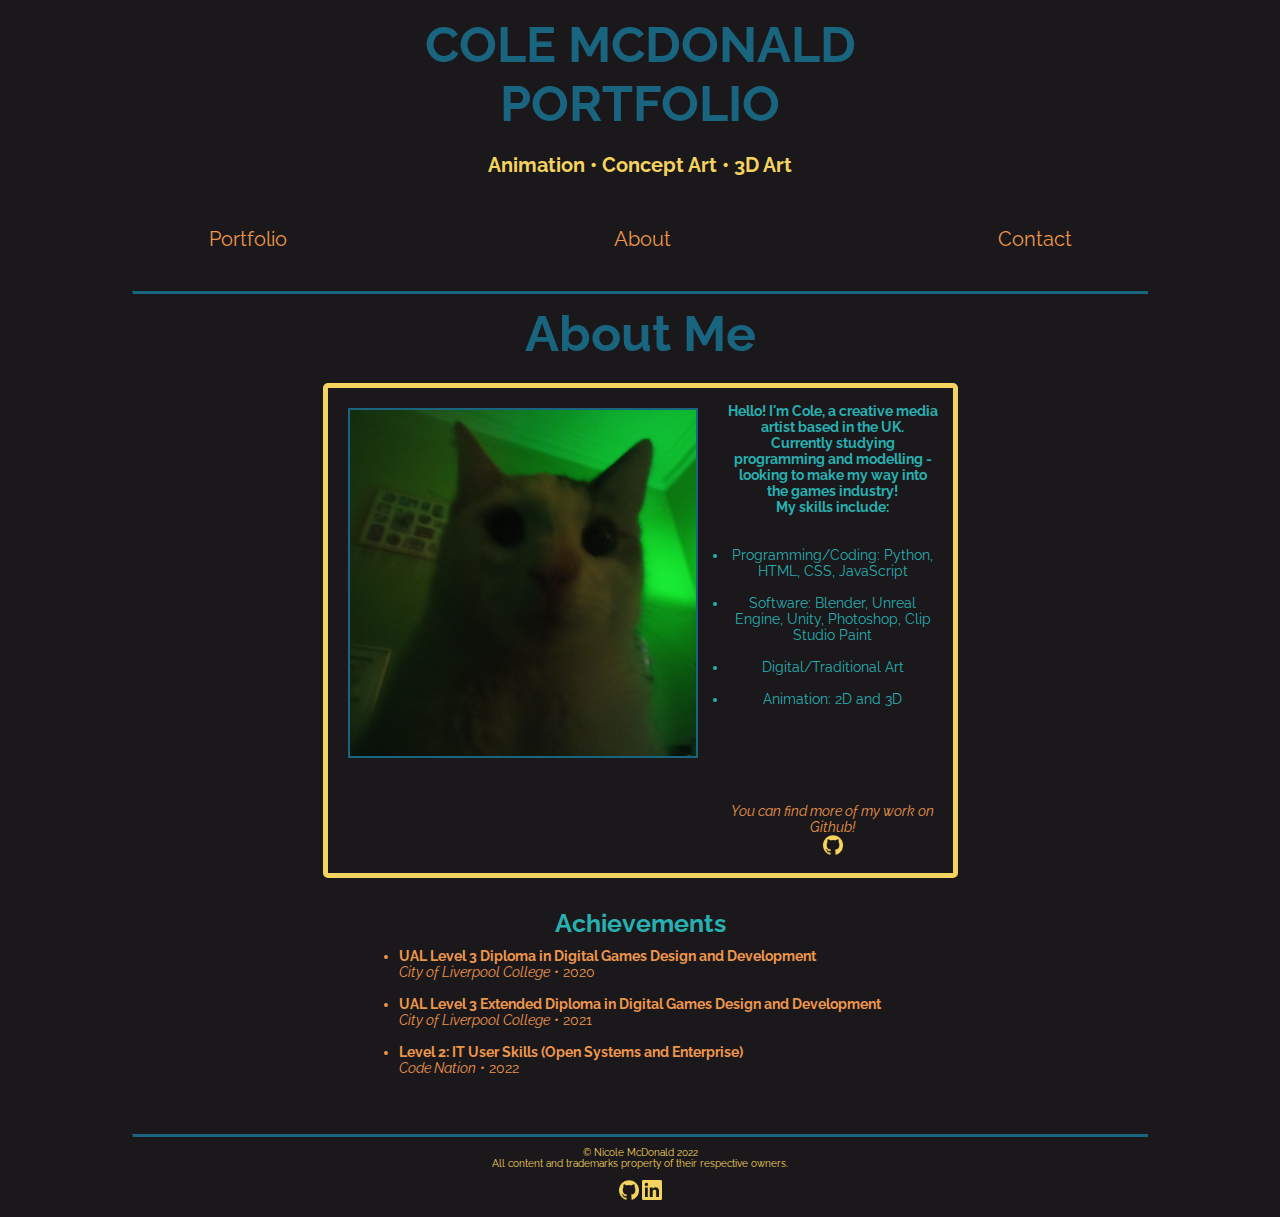
<file: aboutme.html>
<!DOCTYPE html>
<html lang="en">

<head>
    <link rel="stylesheet" href="main.css">
    <meta charset="UTF-8">
    <title>About</title>
</head>

<body>
    <!-- Header -->
    <div id="header">
        <div class="container-header">
            <h1>COLE MCDONALD<br>PORTFOLIO</h1>
            <h3>Animation • Concept Art • 3D Art</h3>
        </div>
    </div>

    <!-- Pages -->
    <a id="top"></a>
    <div class="container-pages">
        <div id="pages" class="nav-container">
            <a href="index.html">Portfolio</a>
            <a href="aboutme.html">About</a>
            <a href="contactme.html">Contact</a>
        </div>
    </div>
    <hr class="new1">

    <!-- About Me Section -->
    <div class="center">
        <h1>About Me</h1>
        <div class="container-center">
            <div class="container-about">
                <img src="Images/biscuit.jpg" alt="image of artist" width="30%" class="container-about-img">
                <div class="container-txt-skills">
                    <section>
                        <!-- TEXT -->
                        <p>
                            <b>Hello! I'm Cole, a creative media artist based in the UK. <br>
                                Currently studying programming and modelling - looking to make my way into the games
                                industry!<br>
                                My skills include:</b>
                            <br><br><br>

                        </p>
                        <!-- SKILLS -->
                        <li>Programming/Coding: Python, HTML, CSS, JavaScript</li><br>
                        <li>Software: Blender, Unreal Engine, Unity, Photoshop, Clip Studio Paint</li><br>
                        <li>Digital/Traditional Art</li><br>
                        <li>Animation: 2D and 3D</li><br>
                        <br><br><br><br><br>
                        <p class="orange"><i>
                                You can find more of my work on Github!</i></p>
                        <a href="https://github.com/nicmc3" target="_blank"><img src="Images/i_github.png" width="20px"
                                height="20px"></a>
                    </section>
                </div>
            </div>
        </div>
    </div>

    <!-- Achievements Section -->
    <div class="container-center">
        <div class="container-exp">
            <section>
                <div class="center">
                    <h4>Achievements</h4>
                </div>
                <ul class="orange">
                    <li><b>UAL Level 3 Diploma in Digital Games Design and Development</b><br><i>City of Liverpool
                            College</i> • 2020</li><br>
                    <li><b>UAL Level 3 Extended Diploma in Digital Games Design and Development</b><br><i>City of
                            Liverpool
                            College</i> • 2021</li><br>
                    <li><b>Level 2: IT User Skills (Open Systems and Enterprise)</b><br><i>Code Nation</i> • 2022</li>
                    <br>
                </ul>
            </section>
        </div>
    </div>
    <br><br>
</body>
<hr class="new1">
<!-- Footer -->
<footer id="footer">
    <p>
        © Nicole McDonald 2022 <br>
        All content and trademarks property of their respective owners. <br><br>
        <a href="https://github.com/nicmc3"><img src="Images/i_github.png" width="20px" height="20px"></a>
        <a href="https://www.linkedin.com/in/nicole-mcdonald33/"><img src="Images/i_linked.png" width="20px"
                height="20px"></a>
    </p>
</footer>

</html>
</file>
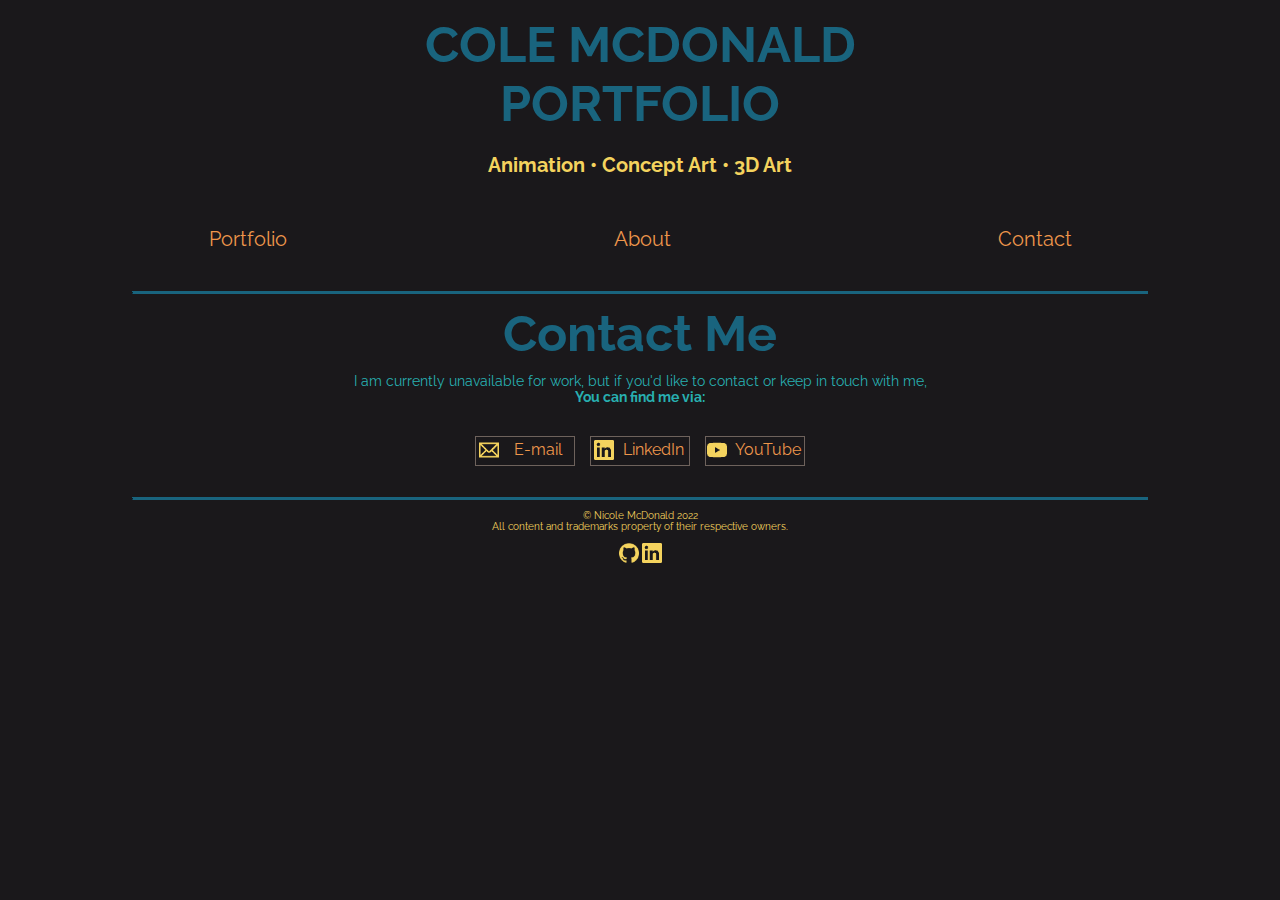
<file: contactme.html>
<!DOCTYPE html>
<html lang="en">

<head>
    <link rel="stylesheet" href="main.css">
    <meta charset="UTF-8">
    <title>Contact</title>
    <script>
    </script>
</head>

<body>
    <!-- Header -->
    <div id="header">
        <div class="container-header">
            <h1>COLE MCDONALD<br>PORTFOLIO</h1>
            <h3>Animation • Concept Art • 3D Art</h3>
        </div>
    </div>

    <!-- Pages -->
    <a id="top"></a>
    <div class="container-pages">
        <div id="pages" class="nav-container">
            <a href="index.html">Portfolio</a>
            <a href="aboutme.html">About</a>
            <a href="contactme.html">Contact</a>
        </div>
    </div>
    <hr class="new1">

    <!-- Contact Me Section -->
    <div class="center">
        <h1>Contact Me</h1>
        <p>I am currently unavailable for work, but if you'd like to contact or keep in touch with me,</p>
        <p><b>You can find me via:</b></p><br>
        <div class="container-contact">
            <div class="container-contact-1" id="contact1">
                <img src="Images/i_mail.png" width="20px" height="20px" id="icon">
                <button class="button"><a href="mailto:nicolemcdonald33@hotmail.co.uk">E-mail</a></button>
                <br><br>
            </div>
            <div class="container-contact-1" id="contact2">
                <img src="Images/i_linked.png" width="20px" height="20px" id="icon">
                <button class="button"><a href="https://www.linkedin.com/in/nicole-mcdonald33/" target="_blank">LinkedIn</a></button>
                <br><br>
            </div>
            <div class="container-contact-1" id="contact3">
                <img src="Images/i_yt.png" width="20px" height="20px" id="icon">
                <button class="button"><a href="https://www.youtube.com/channel/UCO9vEp0lkPM6W1OG02tSecA" target="_blank">YouTube</a></button>
                <br><br>
            </div>
        </div>
    </div>

</body>
<br>
<hr class="new1">
<!-- Footer -->
<footer id="footer">
    <p>
        © Nicole McDonald 2022 <br>
        All content and trademarks property of their respective owners. <br><br>
        <a href="https://github.com/nicmc3"><img src="Images/i_github.png" width="20px"
                height="20px"></a>
        <a href="https://www.linkedin.com/in/nicole-mcdonald33/"><img src="Images/i_linked.png" width="20px"
            height="20px"></a>
    </p>
</footer>

</html>
</file>
<file: main.css>
/* Imported Fonts & Body */
@import url("https://fonts.googleapis.com/css2?family=Raleway:wght@500&display=swap");


/* BODY STYLING */
* {
  box-sizing: border-box;
  margin: 0;
  padding: 0;
} 

body {
  margin: 5px;
  color: #28AFB0;
  font-size: 14px;
  font-family: "Raleway", sans-serif;
  box-sizing: border-box;
  background-color: #1A181B; 
}




/* COLOR CLASSES */
.orange {
  color: #EE964B;
}




/* HEADERS */
h1 {
  padding: 10px;
  color: #19647E;
  font-size: 50px;
}
h2 {
  padding: 10px;
  color: #28AFB0;
  font-size: 45px;
}
h3 {
  padding: 10px;
  color: #F4D35E;
  font-size: 20px;
}
h4 {
  padding: 10px;
  color: #28AFB0;
  font-size: 25px;
}
.container-header {
  display: flex;
  flex-direction: column;
}




/* LINK STYLING */
a:link {
  color: #EE964B;
  text-decoration: none;
}
a:hover {
  text-decoration: none;
  font-weight: bold;
}
a:visited {
  color: #EE964B;
  text-decoration: none;
}

#pages a:link,
#pages a:visited {
  color: #EE964B;
}




/* IDs */
#pages {
  background-color: #c4b1a000;
  background-size: 100px;
  padding: 20px;
  font-size: 20px;
}




/* HEADER AND FOOTER STYLING */
#header {
  text-align: center;
}

#footer {
  position: static;
  left: 0;
  bottom: 0;
  background-size: 100px;
  padding: 10px;
  text-align: center;
  font-size: 10px;
  color: #F4D35E;
}





/* BUTTON STYLING */
#sections-btn {
  transition: ease-out 0.5s;
  font-family: "Raleway", sans-serif;

  padding: 5px 12px;
  margin: 5px;
  width: 150px;
  gap: 5px;

  background-color: #1A181B;
  border: 1px solid #28AFB0;

  text-align: center;
  text-decoration: none;
  font-size: 16px;
  color: #19647E; 
}

#sections-btn:hover {
  cursor: pointer; 
  transform: scale(1.02);
  background-color: #36352e;
  color: #28AFB0;
  border: 2px solid #19647E;
  box-shadow: 0px 0px 10px 1px #28AFB0;
}

.button {
  transition: ease-out 0.5s;
  font-family: "Raleway", sans-serif;
  background-color: #2d373000;

  width: 100px;
  height: 25px;
  gap: 5px;
  border: none;

  text-align: center;
  text-decoration: none;
  font-size: 16px;
  color: #362d27;
}
#contact1,
#contact2,
#contact3 {
  justify-content: center;
  width: 100px;
  height: 30px;
  border: 1px solid #6e625c;
}
#icon {
  margin: 3px;
}

.btn-clicked {
  animation: boing 1s ease forwards;
}



/* KEYFRAMES FOR BUTTONS */
@keyframes boing {
  20%{
      transform: scale(0.9);
  }
  40%{
    transform: scale(1.05);
  }
  70%{
    transform: scale(0.95);
  }
  100%{
    transform: scale(1);
  }
}






/* BORDER STYLING */
hr.new1 {
  border-top: 2px solid #19647E;
  border-color: #19647E;
  width: 80%;
  margin: auto;
}
hr.new2 {
  border-top: 1px solid #19647E;
  border-color: #19647E;
  width: 60%;
  margin: auto;
}


/* ABOUT SECTION STYLING */
.container-about {
  background-color: #1A181B;
  border: 5px solid #F4D35E;
  border-radius: 5px;
  display: flex;
  flex-wrap: nowrap;
  padding: 15px;
  margin: 10px;
  width: 50%;
  justify-content: space-evenly;
  gap: 25px;
}

.container-about-img {
  margin: 5px;
  border: 2px solid #19647E;
  object-fit: cover;
  height: 350px;
  width: 350px;
}

.container-exp {
  display: flex;
  flex-direction: column;
  padding: 5px;
  margin: 5px;
  justify-content: flex-start;
}

.container-txt-skills {
  display: flex;
  flex-direction: column;
}

.container-skills {
  display: flex;
  flex-direction: row;
  flex-wrap: wrap; 
  width: 100%;
  gap: 20px;
}




/* CONTACT SECTION STYLING */
.container-contact-image {
  display: flex;
  flex-direction: row;
  flex-wrap: wrap;
  margin: 5px;
  padding: 5px;
}

.container-contact-1 {
  display: flex;
  flex-direction: row;
  bottom: 0;
  right: 0;
  width: 100%;
  justify-content: center;
  gap: 5px;
}
.container-contact {
  display: flex;
  gap: 15px;
  padding: 5px;
  margin: 10px;
  justify-content: center;
}





/* Containers */

.sect-container {
  position: fixed;
  z-index: 1;
  bottom: 0;
  right: 0;
  margin: 20px;
  display: flex;
  flex-direction: column;
  flex-wrap: nowrap;
  justify-content: end;
}

.nav-container {
  display: flex;
  justify-content: space-around;
}

.container-center {
  display: flex;
  justify-content: center;
}

.container-pages {
  margin: 10px;
  padding: 10px;
  display: flex;
  flex-direction: column;
  justify-content: center;
}




/* Gallery Content */
.addborder {
  border: 2px solid #19647E;
}

.container-gallery {
  margin: 10px;
  padding: 10px;
  display: flex;
  flex-direction: row;
  flex-wrap: wrap;
  justify-content: center;
  gap: 10px;
}

.container-gallery video {
  margin: 5px;
  border: 2px solid #19647E;
  object-fit: cover;
  width: 448px;
  height: 252px;
}

.container-gallery img {
  margin: 5px;
  border: 2px solid #19647E;
  object-fit: cover;
  height: 350px;
  width: 350px;
}
.container-gallery img:hover {
  opacity: 90%;
  cursor: pointer;
  transform: scale(1.05);
  transition: ease 0.1s;
}

.center {
  text-align: center;
}
</file>
